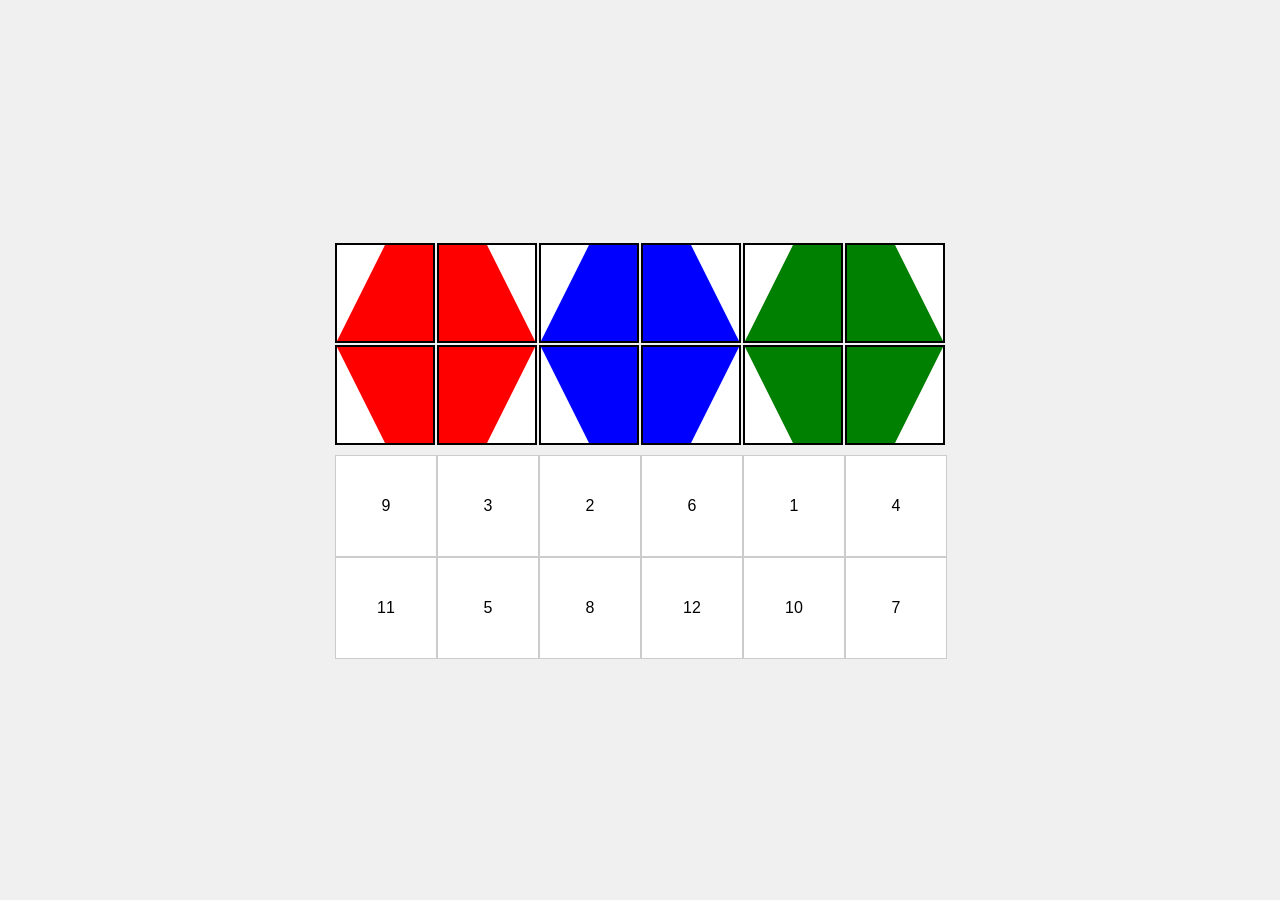
<file: testColors.html>
<!DOCTYPE html>
<html lang="en">
<head>
    <meta charset="UTF-8">
    <meta name="viewport" content="width=device-width, initial-scale=1.0">
    <title>Colored Squares Grid</title>
    <style>
        body {
            display: flex;
            flex-direction: column;
            justify-content: center;
            align-items: center;
            height: 100vh;
            margin: 0;
            background-color: #f0f0f0;
        }
        .container {
            display: flex;
            flex-direction: column;
            align-items: center;
            gap: 10px;
        }
        .grid, .id-grid {
            display: grid;
            grid-template-columns: repeat(6, 100px);
            grid-template-rows: repeat(2, 100px);
            gap: 2px;
        }
        .grid {
            cursor: pointer;
        }
        .square {
            width: 100px;
            height: 100px;
            background-color: #ffffff;
            border: 2px solid #000;
            position: relative;
            box-sizing: border-box;
            overflow: hidden;
        }
        .id-square {
            width: 100px;
            height: 100px;
            display: flex;
            justify-content: center;
            align-items: center;
            font-size: 16px;
            font-family: Arial, sans-serif;
            border: 1px solid #ccc;
            background-color: #fff;
        }
        .top-left .rect {
            position: absolute;
            top: 0;
            left: 0;
            width: 50%;
            height: 100%;
        }
        .top-left .triangle {
            position: absolute;
            top: 0;
            left: 50%;
            width: 50%;
            height: 100%;
            clip-path: polygon(0 0, 100% 0, 0 100%);
        }
        .top-right .rect {
            position: absolute;
            top: 0;
            right: 0;
            width: 50%;
            height: 100%;
        }
        .top-right .triangle {
            position: absolute;
            top: 0;
            right: 50%;
            width: 50%;
            height: 100%;
            clip-path: polygon(100% 0, 0 0, 100% 100%);
        }
        .bottom-left .rect {
            position: absolute;
            bottom: 0;
            left: 0;
            width: 50%;
            height: 100%;
        }
        .bottom-left .triangle {
            position: absolute;
            bottom: 0;
            left: 50%;
            width: 50%;
            height: 100%;
            clip-path: polygon(0 0, 100% 100%, 0 100%);
        }
        .bottom-right .rect {
            position: absolute;
            bottom: 0;
            right: 0;
            width: 50%;
            height: 100%;
        }
        .bottom-right .triangle {
            position: absolute;
            bottom: 0;
            right: 50%;
            width: 50%;
            height: 100%;
            clip-path: polygon(100% 0, 0 100%, 100% 100%);
        }
        .red {
            background-color: red;
        }
        .blue {
            background-color: blue;
        }
        .green {
            background-color: green;
        }
    </style>
</head>
<body>
    <div class="container">
        <div class="grid" id="grid"></div>
        <div class="id-grid" id="id-grid"></div>
    </div>

    <script>
        let squaresData = [
            { id: 5, isTop: true, isLeft: true, color: 'red', location: 1 },
            { id: 2, isTop: false, isLeft: false, color: 'blue', location: 2 },
            { id: 10, isTop: true, isLeft: false, color: 'green', location: 3 }, //
            { id: 3, isTop: false, isLeft: true, color: 'red', location: 4 },
            { id: 12, isTop: true, isLeft: true, color: 'blue', location: 5 }, //
            { id: 1, isTop: false, isLeft: false, color: 'green', location: 6 },
            { id: 11, isTop: true, isLeft: false, color: 'red', location: 7 },//
            { id: 6, isTop: false, isLeft: true, color: 'blue', location: 8 }, //
            { id: 7, isTop: true, isLeft: true, color: 'green', location: 9 },
            { id: 9, isTop: false, isLeft: false, color: 'red', location: 10 },//
            { id: 8, isTop: true, isLeft: false, color: 'blue', location: 11 },
            { id: 4, isTop: false, isLeft: true, color: 'green', location: 12 }
        ];

        const grid = document.getElementById('grid');
        const idGrid = document.getElementById('id-grid');

        // Function to draw the grid
        function drawGrid(data) {
            grid.innerHTML = ''; // Clear the grid
            idGrid.innerHTML = ''; // Clear the ID grid
            // Sort data by location to place squares in correct positions
            const sortedData = [...data].sort((a, b) => a.location - b.location);
            sortedData.forEach(square => {
                // Draw the colored square
                const div = document.createElement('div');
                div.classList.add('square');

                // Determine corner based on booleans
                let corner;
                if (square.isTop && square.isLeft) {
                    corner = 'top-left';
                } else if (square.isTop && !square.isLeft) {
                    corner = 'top-right';
                } else if (!square.isTop && square.isLeft) {
                    corner = 'bottom-left';
                } else {
                    corner = 'bottom-right';
                }

                div.classList.add(corner);

                const rect = document.createElement('div');
                rect.classList.add('rect', square.color);
                const triangle = document.createElement('div');
                triangle.classList.add('triangle', square.color);

                div.appendChild(rect);
                div.appendChild(triangle);
                grid.appendChild(div);

                // Draw the ID square
                const idDiv = document.createElement('div');
                idDiv.classList.add('id-square');
                idDiv.textContent = square.id;
                idGrid.appendChild(idDiv);
            });
        }

        function shuffleArray (array) {
                for (let i = array.length - 1; i > 0; i--) {
                    const j = Math.floor(Math.random() * (i + 1));
                    [array[i], array[j]] = [array[j], array[i]]; // Swap elements
                }
                return array;
        };

        // Function to shuffle blocks according to the new algorithm
        function shuffleBlocks(data) {
            let remainingBlocks = [...data];
            var colors = shuffleArray(['red', 'blue', 'green']);
            const newData = [];

            // Helper to get random element from array
            const getRandomElement = (arr) => arr[Math.floor(Math.random() * arr.length)];
            
            const setBlock = (locationNumber, color, isLeftCondition, isTopCondition) => {
                // Find matching block
                const matchingBlocks = remainingBlocks.filter(b => 
                    b.color == color && 
                    (b.isLeft == isLeftCondition || isLeftCondition == null) && 
                    (b.isTop == isTopCondition || isTopCondition == null)
                );
                let selectedBlock = null;
                if (matchingBlocks.length === 1) {
                    selectedBlock = matchingBlocks[0];
                } 
                // If multiple blocks match, pick one randomly
                else {
                    selectedBlock = getRandomElement(matchingBlocks);
                }
                updateLocationAndRemove(selectedBlock, locationNumber);
             };

            // Helper to set location of block and remove from remainingBlocks
            const updateLocationAndRemove = (block, location) => {
                remainingBlocks = remainingBlocks.filter(b => b !== block);
                block.location = location;
                newData.push(block);
            };

            const findAndRemoveBlockWithDifferentColor = (referenceBlock, newColor, newLocation) => {
                // Find a block with same properties except for color
                const foundBlock = remainingBlocks.find(block => 
                    block.isTop === referenceBlock.isTop && 
                    block.isLeft === referenceBlock.isLeft && 
                    block.color === newColor
                );

                updateLocationAndRemove(foundBlock, newLocation);
            };

            const getBlock = (location) => {
                return newData.find(block => block.location === location);
            };

            setBlock(1, colors[0], null, null);
            setBlock(2, colors[0], !getBlock(1).isLeft, null);
            setBlock(7, colors[0], getBlock(1).isLeft, null);
            setBlock(8, colors[0], null, null);
            
            // Step 5: 
            if (Math.random() < 1.4) {
                findAndRemoveBlockWithDifferentColor(getBlock(1), colors[1], 3);
                findAndRemoveBlockWithDifferentColor(getBlock(2), colors[1], 4);
                findAndRemoveBlockWithDifferentColor(getBlock(7), colors[1], 9);
                findAndRemoveBlockWithDifferentColor(getBlock(8), colors[1], 10);

                findAndRemoveBlockWithDifferentColor(getBlock(1), colors[2], 5);
                findAndRemoveBlockWithDifferentColor(getBlock(2), colors[2], 6);
                findAndRemoveBlockWithDifferentColor(getBlock(7), colors[2], 11);
                findAndRemoveBlockWithDifferentColor(getBlock(8), colors[2], 12);
                return newData;
            }
            
            setBlock(3, colors[1], !getBlock(2).isLeft, null);
            setBlock(4, colors[1], !getBlock(3).isLeft, getBlock(3).isTop);
            setBlock(9, colors[1], getBlock(3).isLeft, !getBlock(3).isTop);
            setBlock(10, colors[1], null, null);

            setBlock(5, colors[2], !getBlock(2).isLeft, getBlock(2).isTop);
            setBlock(6, colors[2], !getBlock(1).isLeft, getBlock(1).isTop);
            setBlock(11, colors[2], !getBlock(8).isLeft, getBlock(8).isTop);
            setBlock(12, colors[2], null, null);

            return newData;
        }

        // Initial draw
        squaresData = shuffleBlocks(squaresData);
        drawGrid(squaresData);

        // Add click event to shuffle and redraw
        grid.addEventListener('click', () => {
            squaresData = shuffleBlocks(squaresData);
            drawGrid(squaresData);
        });
    </script>
</body>
</html>
</file>
